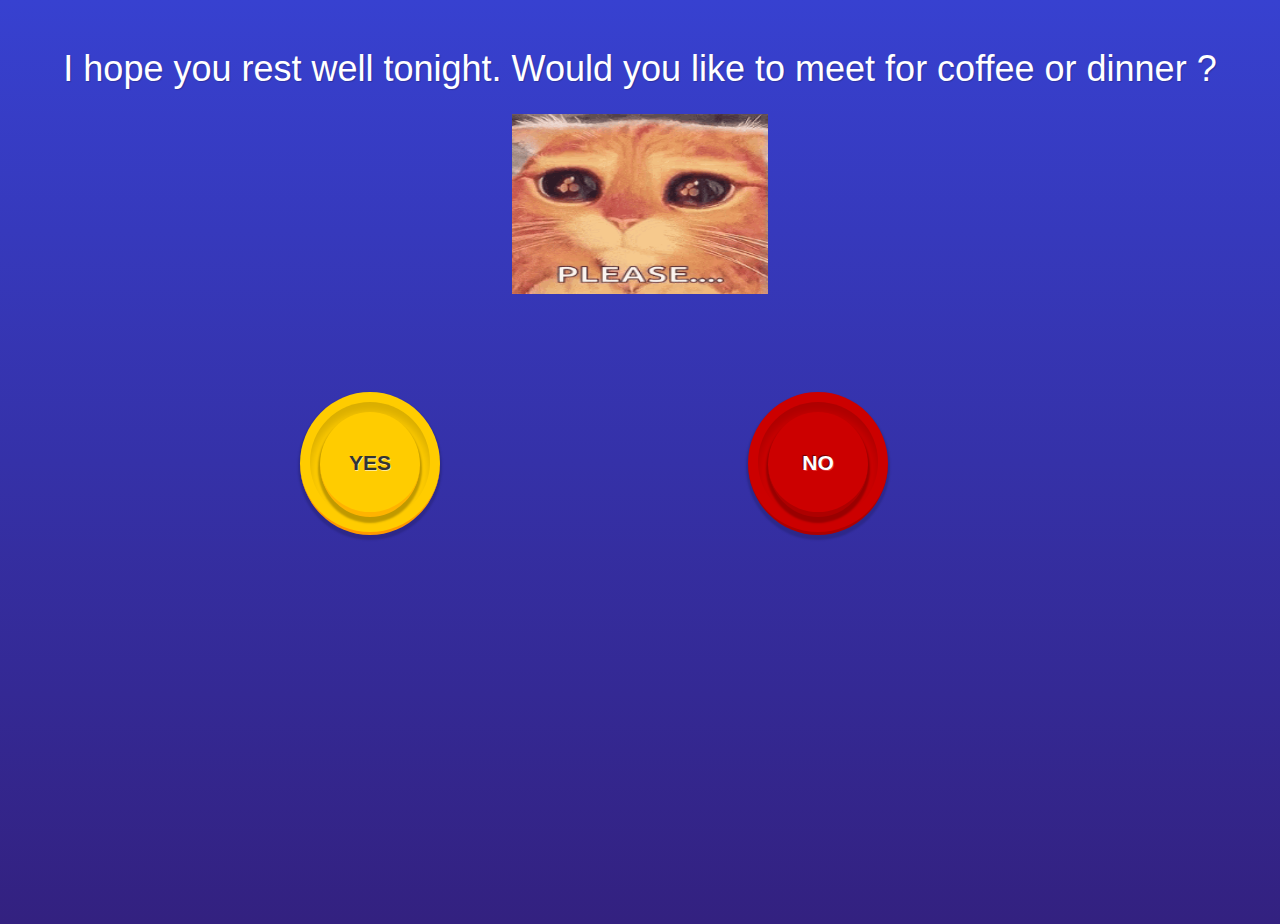
<file: index.html>
<!DOCTYPE html>
<html lang="en" >
<head>
  <meta charset="UTF-8">
  <title> Proposal ...</title>
  <link rel="stylesheet" href="./style.css">

</head>
<body>
<!-- partial:index.partial.html -->
<div class="wrapper">
  
  <h1>I hope you rest well tonight. Would you like to meet for coffee or dinner ?  </h1>
  <img src="puss-in-boots-cat.gif" class="center">
  
  <div class="btn-wrap static">
    <a href="./yes.html" class="btn" title="Yes">
      <span>Yes</span>
    </a>
  </div>

  <div class="btn-wrap tricky">
    <a href="javascript:void(0)" class="btn" title="No">
      <span></span>
    </a>
  </div>
  
</div>
<!-- partial -->
  <script src='//cdnjs.cloudflare.com/ajax/libs/jquery/2.1.3/jquery.min.js'></script>
  <!-- <script  src="./script.js"></script> -->
  <script>
    $(function(){
	    $(".tricky").on({
	        mouseover:function(){
	            $(this).css({
	                left:(Math.random()*90)+"%",
	                top:(Math.random()*90)+"%",
	            });
	        }
	    });
	    $(".btn-wrap").hover(function() {
	       	$(this).toggleClass('active');
	    });
	});

	$('.tricky').bind('touchstart', function(){
	    $(this).css({
            left:(Math.random()*90)+"%",
            top:(Math.random()*90)+"%"
        });
	})
  </script>
</body>
</html>
</file>
<file: style.css>
body {
  font-family: sans-serif;
  margin: 0;
}

.center {
  display: block;
  margin-left: auto;
  margin-right: auto;
  width: 20%;
  height: 20%;
  background-repeat: repeat-y;
}
body {
  background-image: url(
"https://media.geeksforgeeks.org/wp-content/uploads/geeks-25.png");
  background-repeat: repeat;
  background-size: 200px 150px;
  text-align: center;
}

h1 {
  color: #fff;
  font-size: 36px;
  font-weight: normal;
  text-align: center;
  text-shadow: 1px 1px 1px rgba(0, 0, 0, 0.2);
}

.wrapper {
  background: #3741d0;
  background: -moz-linear-gradient(top, #3741d0 0%, #332180 100%);
  background: -webkit-gradient(linear, left top, left bottom, color-stop(0%, #3741d0), color-stop(100%, #332180));
  background: -webkit-linear-gradient(top, #3741d0 0%, #332180 100%);
  background: -o-linear-gradient(top, #3741d0 0%, #332180 100%);
  background: -ms-linear-gradient(top, #3741d0 0%, #332180 100%);
  background: linear-gradient(to bottom, #3741d0 0%, #332180 100%);
  filter: progid:DXImageTransform.Microsoft.gradient( startColorstr="#3741d0", endColorstr="#332180",GradientType=0 );
  height: 100vh;
  padding-top: 12px;
  position: relative;
}
@media (min-width: 600px) {
  .wrapper {
    padding-top: 24px;
  }
}

.btn-wrap {
  display: block;
  margin: 2em auto;
  transition: all 0.75s ease;
  position: relative;
  height: 100px;
  width: 100px;
}
.btn-wrap:before {
  content: "";
  border-radius: 50%;
  box-shadow: inset 0 10px 10px rgba(0, 0, 0, 0.15);
  position: absolute;
  top: -10px;
  left: -10px;
  z-index: 2;
  width: 120px;
  height: 120px;
  transition: all 0.75s ease;
}
.btn-wrap:after {
  position: absolute;
  background: #ffcc00;
  width: 140px;
  height: 140px;
  z-index: 1;
  content: "";
  left: -20px;
  top: -20px;
  border-radius: 50%;
  border-bottom: 3px solid #ff9900;
  box-shadow: 0px 3px 2px 2px rgba(0, 0, 0, 0.15);
  transition: all 0.75s ease;
}
@media (min-width: 600px) {
  .btn-wrap {
    left: 25%;
    margin: auto;
    margin-top: -50px;
    position: absolute;
    top: 50%;
  }
}

.tricky {
  left: 60%;
  z-index: 50;
}
.tricky:after {
  background-color: #cc0000;
  border-bottom-color: #ae0000;
}
.tricky .btn {
  color: #fff;
  background: #cc0000;
  border-bottom: 5px solid #ae0000;
}
.tricky .btn:hover {
  border-bottom: 3px solid #ae0000;
}
.tricky .btn span {
  text-shadow: -1px -1px 1px rgba(0, 0, 0, 0.5), 1px 1px 0px rgba(255, 100, 100, 0.5);
}
.tricky .btn span:before {
  content: "No";
}
.tricky.active {
  height: 50px;
  width: 50px;
}
.tricky.active span {
  font-size: 14px;
}
.tricky.active span:before {
  content: "Shhhhhhh";
}
.tricky.active:before {
  box-shadow: inset 0 5px 10px rgba(0, 0, 0, 0.15);
  width: 60px;
  height: 60px;
  left: -5px;
  top: -5px;
}
.tricky.active:after {
  box-shadow: 0px 2px 1px 1px rgba(0, 0, 0, 0.15);
  left: -10px;
  top: -10px;
  width: 70px;
  height: 70px;
}

.btn {
  background: #ffcc00;
  border-radius: 50%;
  border-bottom: 5px solid #ffb300;
  box-shadow: 0px 4px 2px 2px rgba(0, 0, 0, 0.25);
  color: #333;
  display: block;
  font-weight: bold;
  height: 100%;
  position: absolute;
  text-align: center;
  text-decoration: none;
  transition: all 0.1s ease;
  width: 100%;
  z-index: 10;
}
.btn:hover {
  border-bottom: 3px solid #ffb300;
  box-shadow: 0px 2px 2px 1px rgba(0, 0, 0, 0.3);
  margin-top: 2px;
}
.btn span {
  font-size: 21px;
  line-height: 1;
  text-shadow: 1px 1px 0 rgba(255, 255, 255, 0.6);
  text-transform: uppercase;
  transition: all 0.25s ease;
  position: relative;
  top: 40%;
  -webkit-transform: translateY(-50%);
  -ms-transform: translateY(-50%);
  transform: translateY(-50%);
}
</file>
